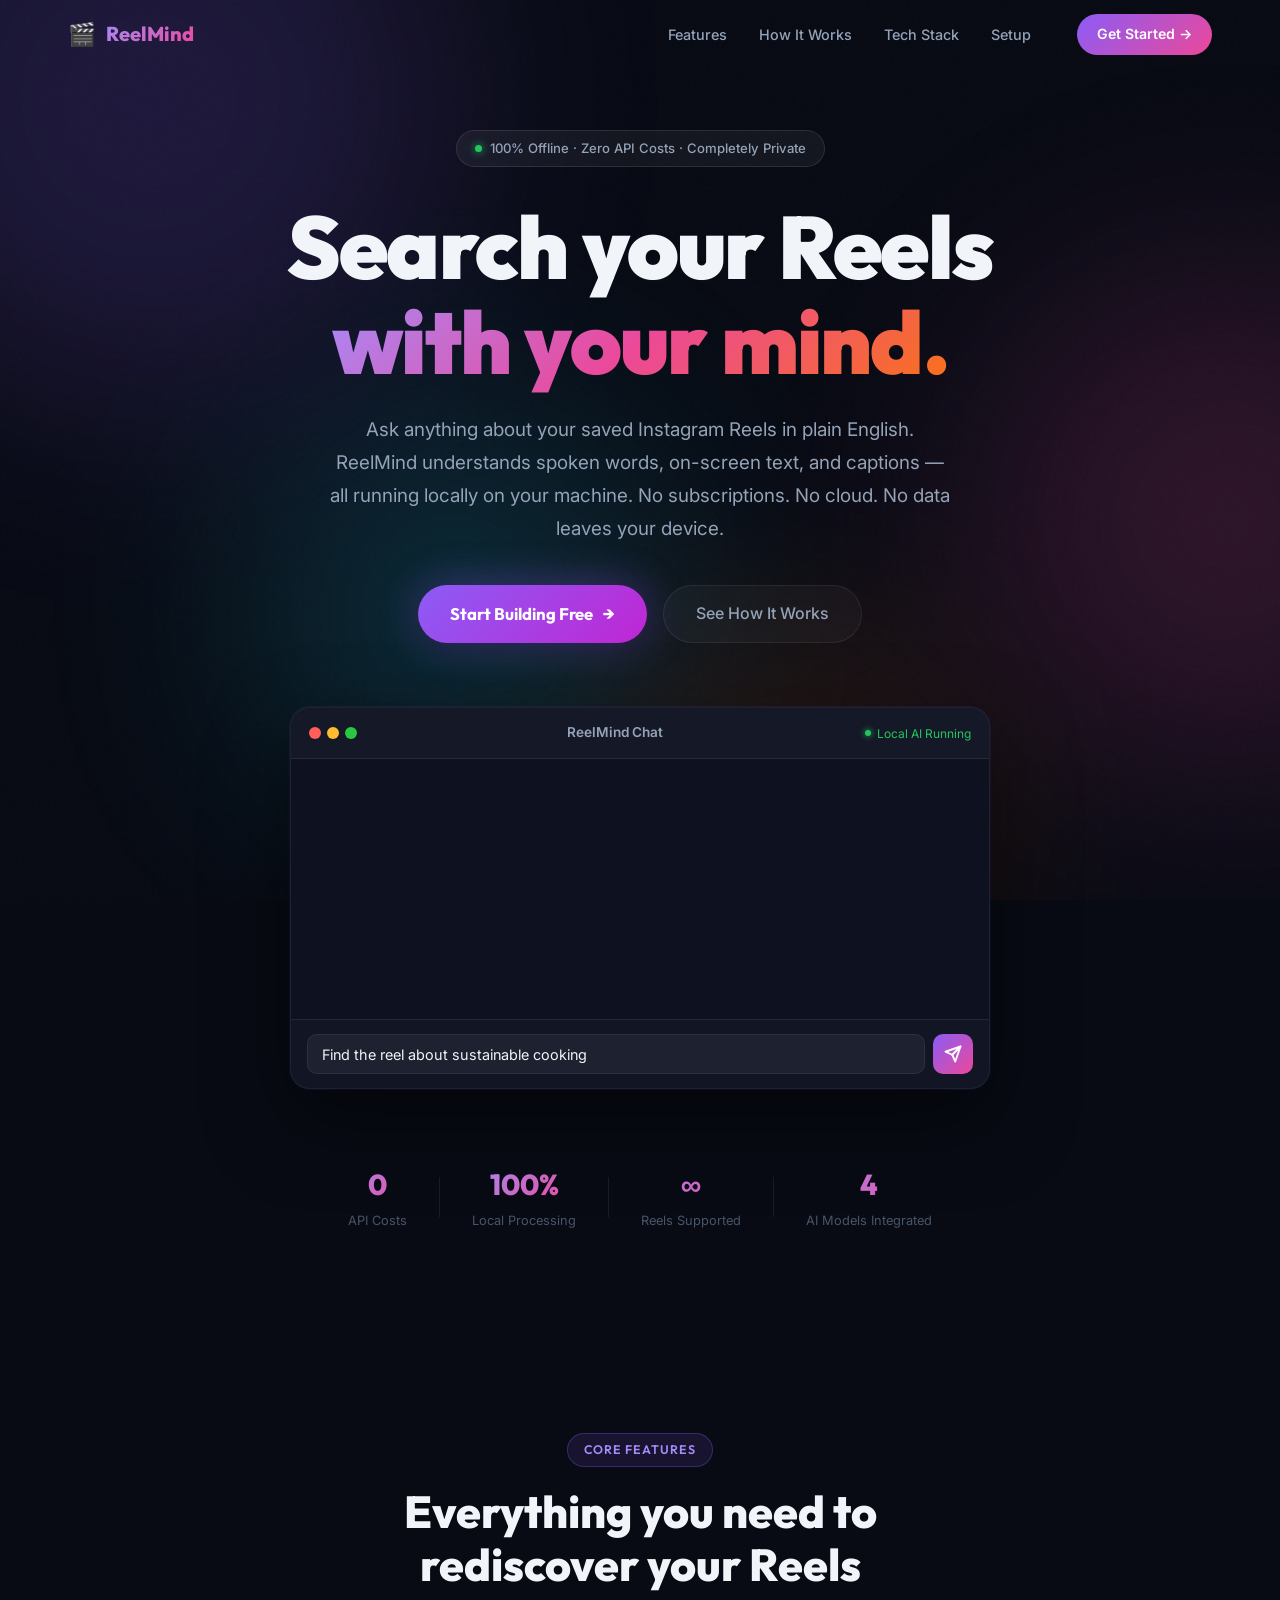
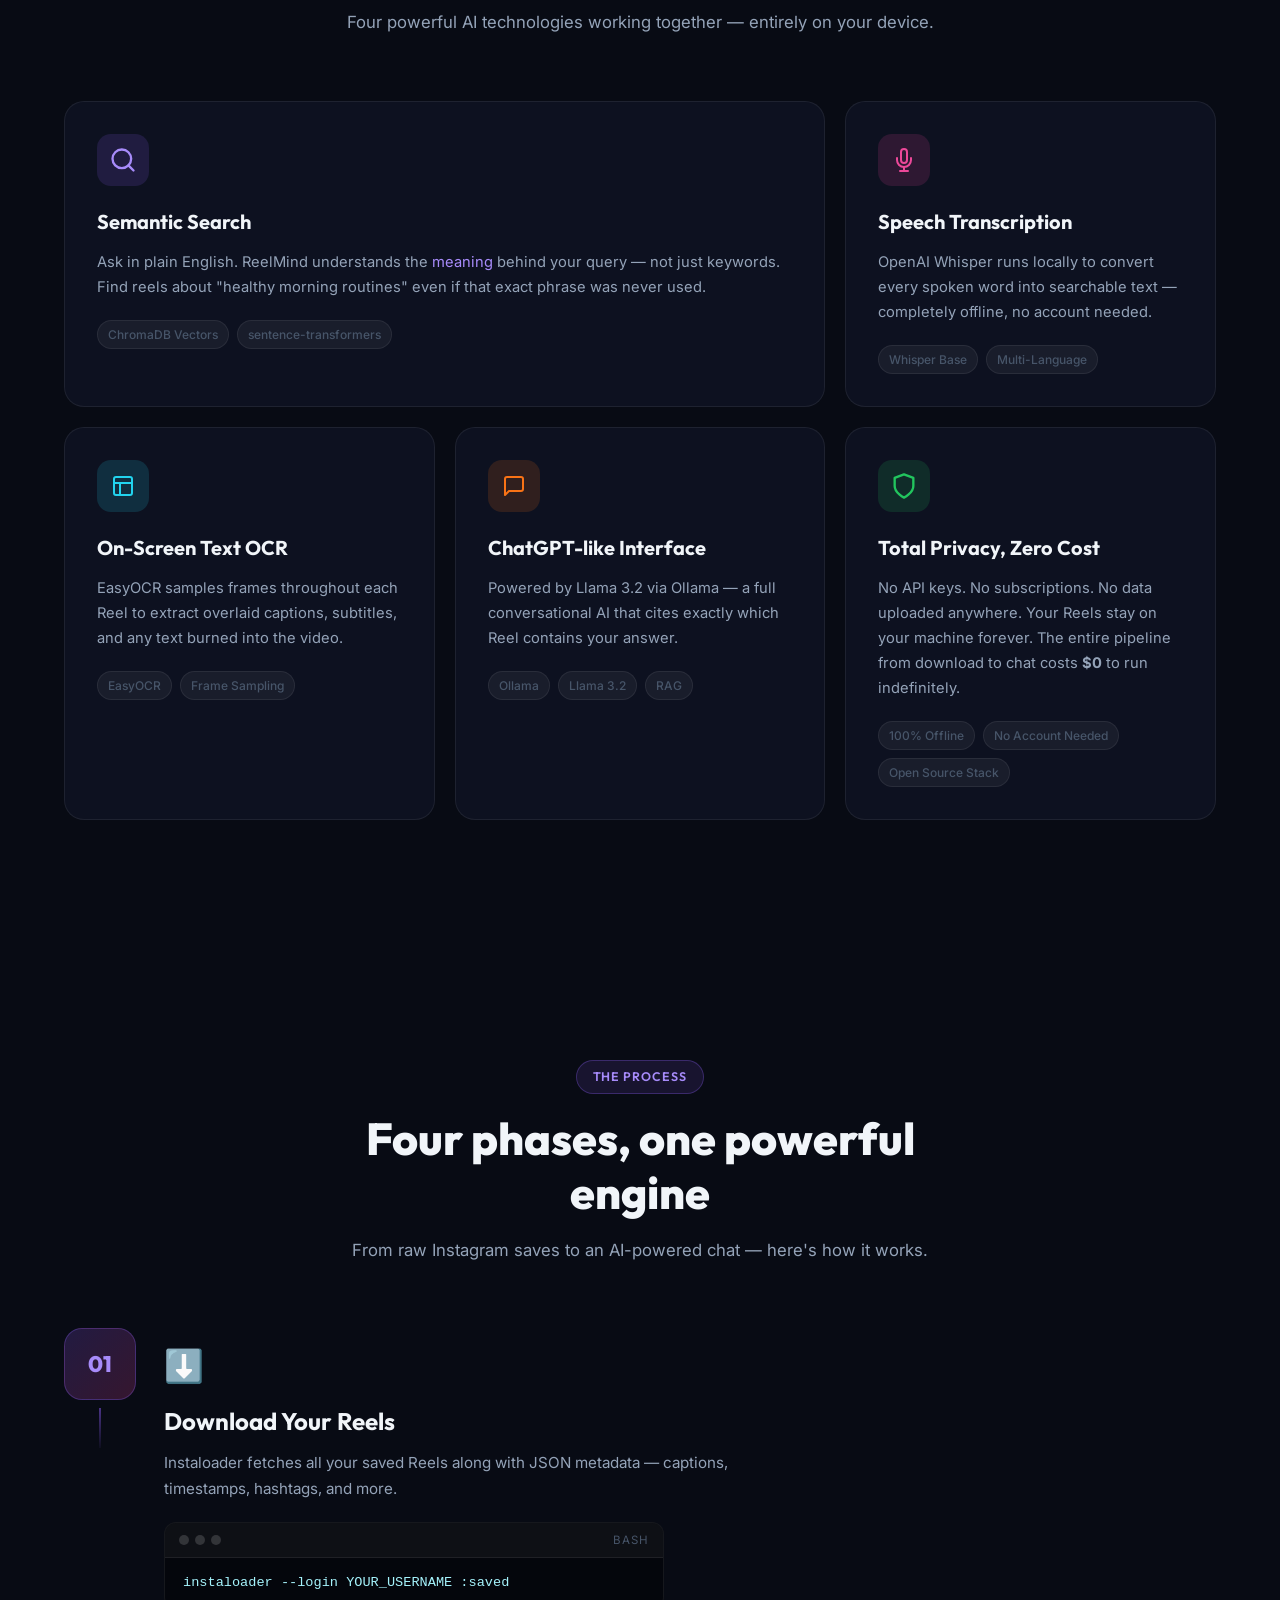
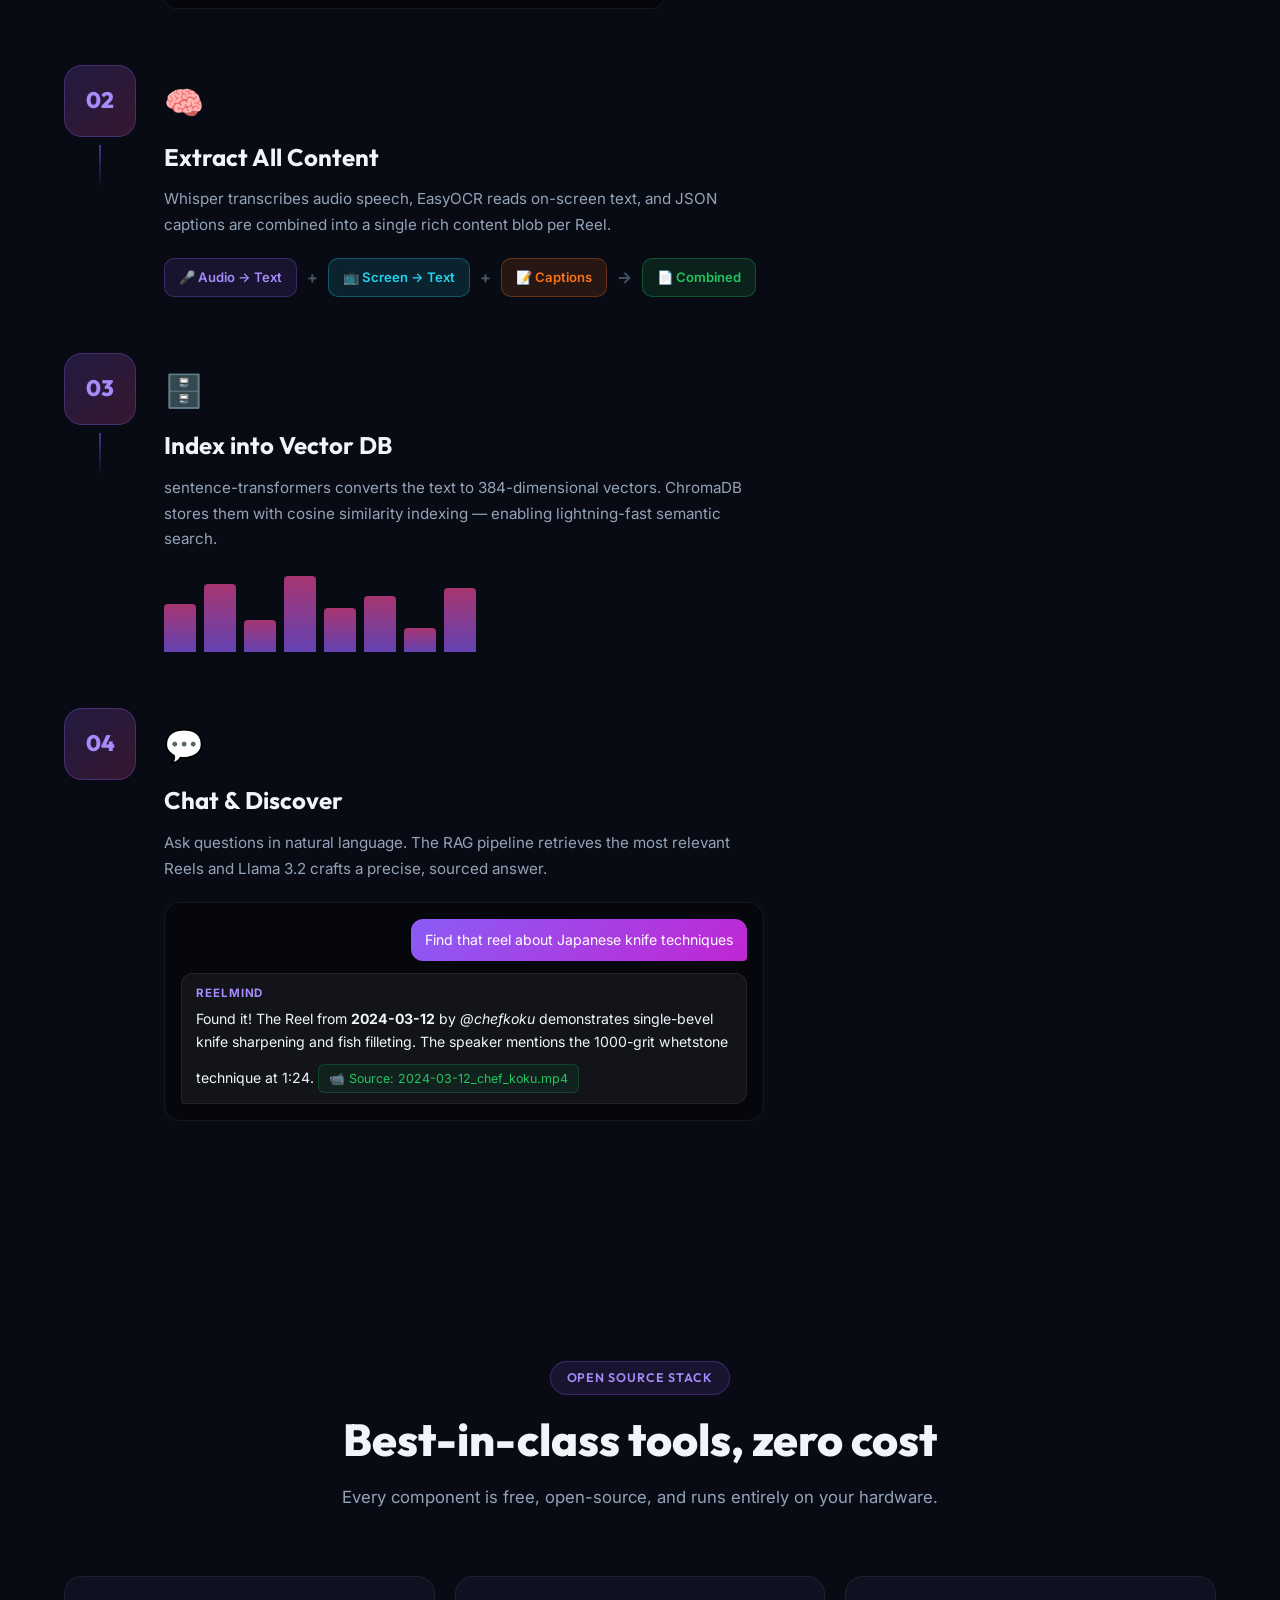
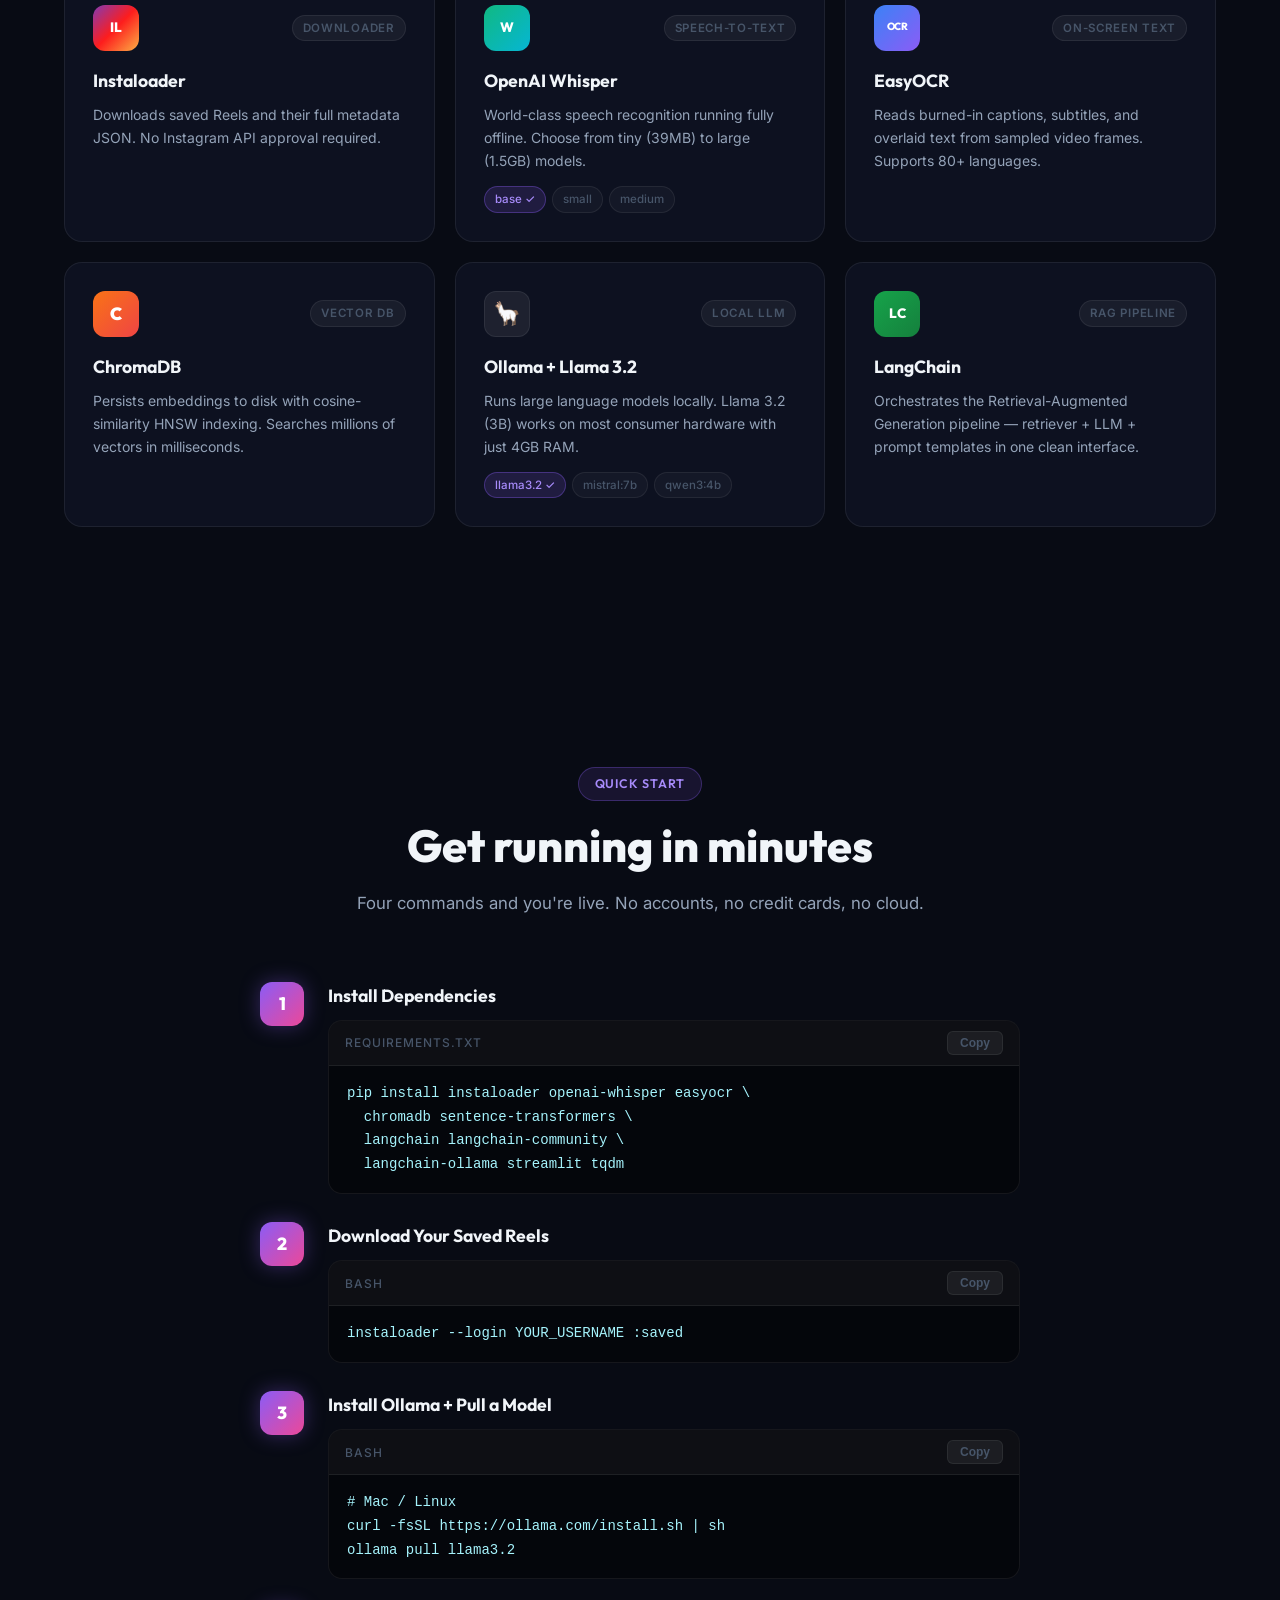
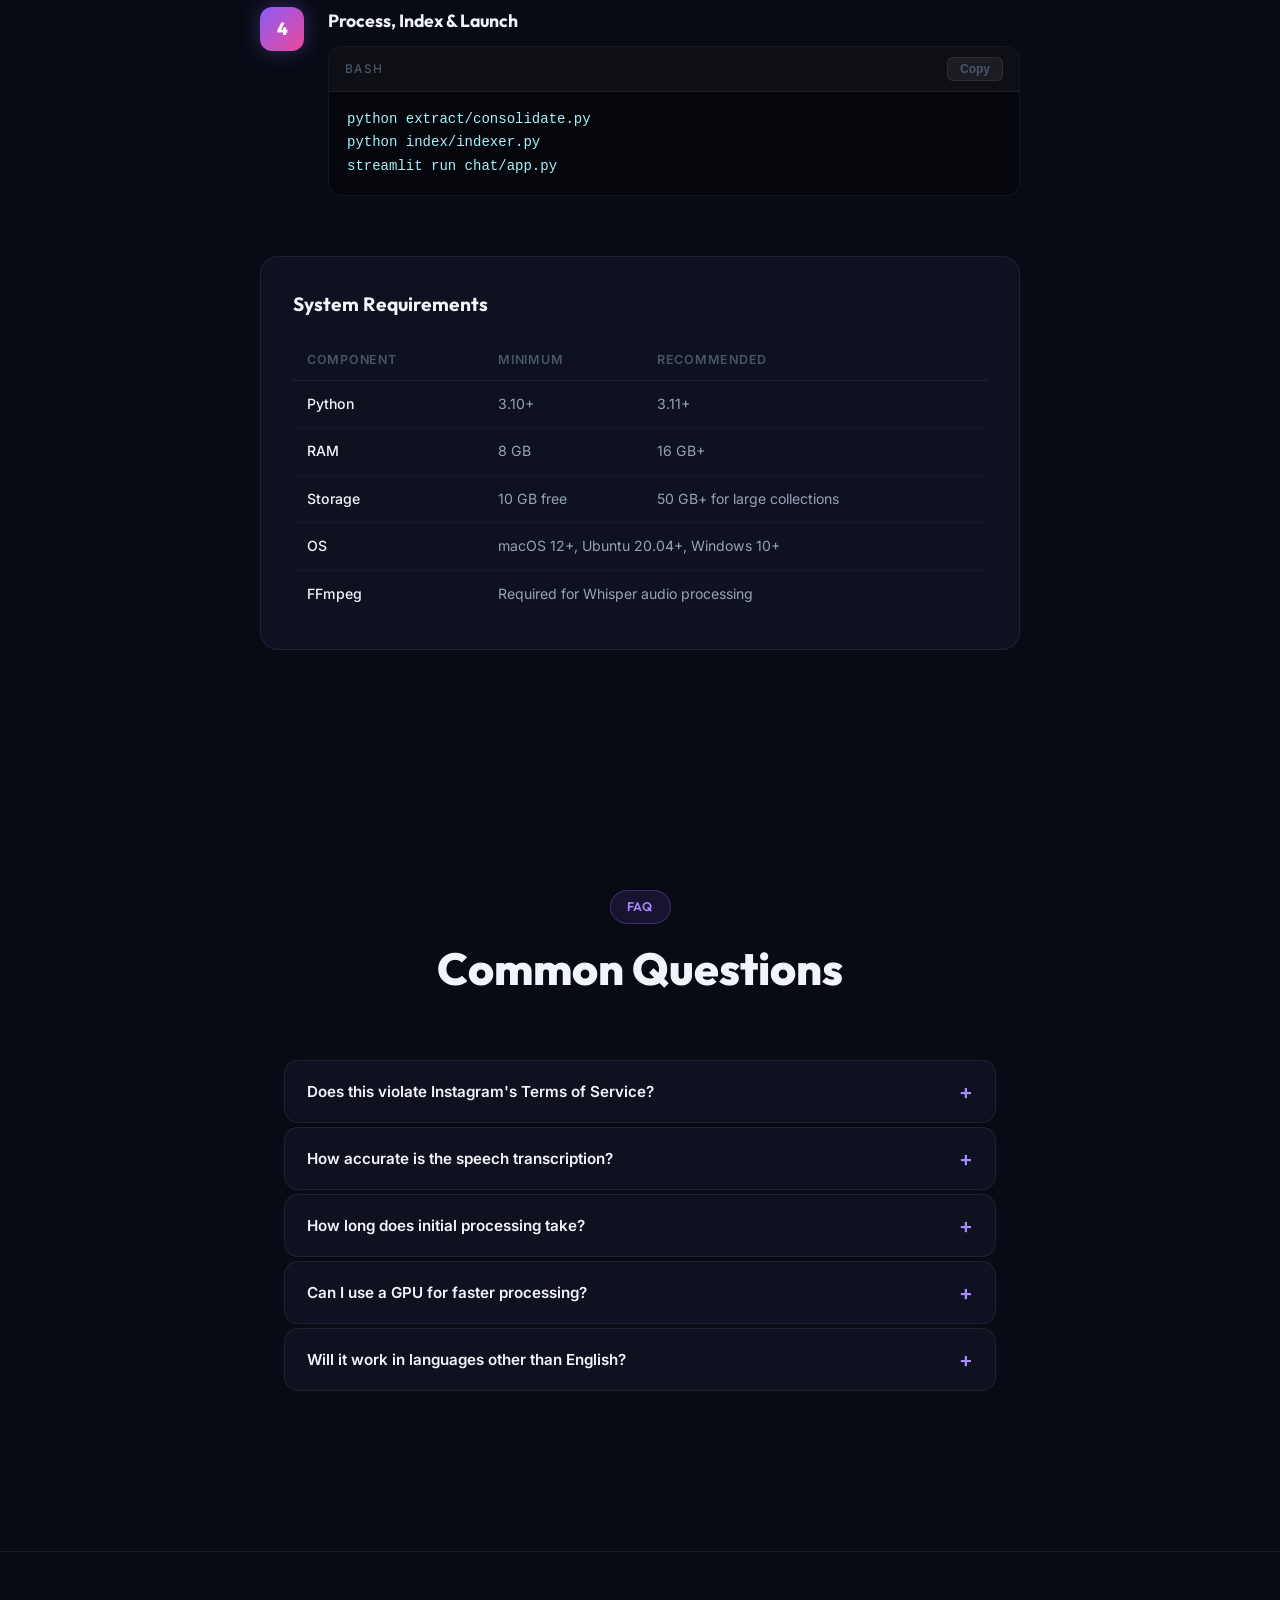
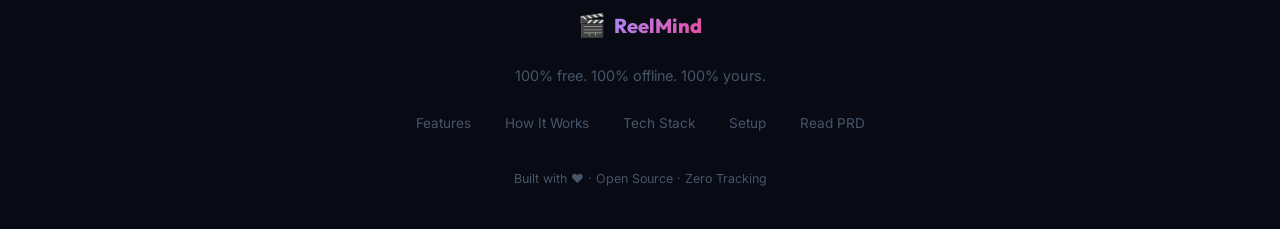
<file: website/index.html>
<!DOCTYPE html>
<html lang="en">
<head>
  <meta charset="UTF-8" />
  <meta name="viewport" content="width=device-width, initial-scale=1.0" />
  <meta name="description" content="ReelMind — Search and chat with your saved Instagram Reels using AI. 100% offline, zero API costs, completely private." />
  <title>ReelMind — Chat With Your Saved Instagram Reels</title>
  <link rel="preconnect" href="https://fonts.googleapis.com" />
  <link rel="preconnect" href="https://fonts.gstatic.com" crossorigin />
  <link href="https://fonts.googleapis.com/css2?family=Outfit:wght@300;400;500;600;700;800;900&family=Inter:wght@300;400;500;600&display=swap" rel="stylesheet" />
  <link rel="stylesheet" href="styles.css" />
</head>
<body>

  <!-- Animated background -->
  <div class="bg-orbs" aria-hidden="true">
    <div class="orb orb-1"></div>
    <div class="orb orb-2"></div>
    <div class="orb orb-3"></div>
    <div class="orb orb-4"></div>
  </div>

  <!-- Noise texture overlay -->
  <div class="noise-overlay" aria-hidden="true"></div>

  <!-- ============================================================
       NAVBAR
  ============================================================ -->
  <header id="navbar" class="navbar">
    <div class="nav-inner">
      <a href="#" class="nav-logo" id="nav-logo-link">
        <span class="logo-icon">🎬</span>
        <span class="logo-text">ReelMind</span>
      </a>
      <nav class="nav-links" id="nav-links">
        <a href="#features" class="nav-link" id="nav-features">Features</a>
        <a href="#how-it-works" class="nav-link" id="nav-how">How It Works</a>
        <a href="#tech-stack" class="nav-link" id="nav-tech">Tech Stack</a>
        <a href="#setup" class="nav-link" id="nav-setup">Setup</a>
      </nav>
      <a href="/app" class="btn-nav-cta" id="nav-cta">Get Started →</a>
      <button class="hamburger" id="hamburger" aria-label="Toggle navigation">
        <span></span><span></span><span></span>
      </button>
    </div>
  </header>

  <!-- Mobile Nav Drawer -->
  <div class="mobile-nav" id="mobile-nav">
    <a href="#features" class="mobile-nav-link" id="mob-features">Features</a>
    <a href="#how-it-works" class="mobile-nav-link" id="mob-how">How It Works</a>
    <a href="#tech-stack" class="mobile-nav-link" id="mob-tech">Tech Stack</a>
    <a href="#setup" class="mobile-nav-link" id="mob-setup">Setup</a>
  </div>

  <!-- ============================================================
       HERO
  ============================================================ -->
  <section class="hero" id="hero">
    <div class="hero-badge" id="hero-badge">
      <span class="badge-dot"></span>
      <span>100% Offline · Zero API Costs · Completely Private</span>
    </div>

    <h1 class="hero-headline" id="hero-headline">
      Search your Reels<br />
      <span class="gradient-text">with your mind.</span>
    </h1>

    <p class="hero-subtext" id="hero-subtext">
      Ask anything about your saved Instagram Reels in plain English.
      ReelMind understands spoken words, on-screen text, and captions —
      all running locally on your machine. No subscriptions. No cloud. No data leaves your device.
    </p>

    <div class="hero-cta-group" id="hero-cta-group">
      <a href="/app" class="btn-primary" id="hero-primary-cta">
        <span>Start Building Free</span>
        <span class="btn-arrow">→</span>
      </a>
      <a href="#how-it-works" class="btn-ghost" id="hero-ghost-cta">
        See How It Works
      </a>
    </div>

    <!-- Chat Demo Widget -->
    <div class="chat-demo" id="chat-demo">
      <div class="chat-demo-header">
        <div class="chat-demo-dots">
          <span class="dot dot-red"></span>
          <span class="dot dot-yellow"></span>
          <span class="dot dot-green"></span>
        </div>
        <span class="chat-demo-title">ReelMind Chat</span>
        <span class="chat-demo-status">
          <span class="status-dot"></span> Local AI Running
        </span>
      </div>
      <div class="chat-demo-body" id="chat-demo-body">
        <!-- Messages rendered by JS -->
      </div>
      <div class="chat-demo-input">
        <input type="text" id="chat-demo-input-field" placeholder="Ask about your reels…" readonly />
        <button class="chat-send-btn" id="chat-send-btn" aria-label="Send">
          <svg width="18" height="18" viewBox="0 0 24 24" fill="none" stroke="currentColor" stroke-width="2.5" stroke-linecap="round" stroke-linejoin="round"><line x1="22" y1="2" x2="11" y2="13"/><polygon points="22 2 15 22 11 13 2 9 22 2"/></svg>
        </button>
      </div>
    </div>

    <!-- Stats row -->
    <div class="hero-stats" id="hero-stats">
      <div class="stat-item">
        <span class="stat-number">0</span>
        <span class="stat-label">API Costs</span>
      </div>
      <div class="stat-divider"></div>
      <div class="stat-item">
        <span class="stat-number">100%</span>
        <span class="stat-label">Local Processing</span>
      </div>
      <div class="stat-divider"></div>
      <div class="stat-item">
        <span class="stat-number">∞</span>
        <span class="stat-label">Reels Supported</span>
      </div>
      <div class="stat-divider"></div>
      <div class="stat-item">
        <span class="stat-number">4</span>
        <span class="stat-label">AI Models Integrated</span>
      </div>
    </div>
  </section>

  <!-- ============================================================
       FEATURES
  ============================================================ -->
  <section class="features-section" id="features">
    <div class="section-header">
      <div class="section-chip" id="features-chip">Core Features</div>
      <h2 class="section-title" id="features-title">Everything you need to rediscover your Reels</h2>
      <p class="section-subtitle" id="features-subtitle">
        Four powerful AI technologies working together — entirely on your device.
      </p>
    </div>

    <div class="features-grid" id="features-grid">

      <div class="feature-card feature-card--large" id="feature-card-search">
        <div class="feature-card-glow glow-purple"></div>
        <div class="feature-icon-wrap icon-purple">
          <svg width="28" height="28" viewBox="0 0 24 24" fill="none" stroke="currentColor" stroke-width="2" stroke-linecap="round" stroke-linejoin="round"><circle cx="11" cy="11" r="8"/><line x1="21" y1="21" x2="16.65" y2="16.65"/></svg>
        </div>
        <h3 class="feature-title">Semantic Search</h3>
        <p class="feature-desc">Ask in plain English. ReelMind understands the <em>meaning</em> behind your query — not just keywords. Find reels about "healthy morning routines" even if that exact phrase was never used.</p>
        <div class="feature-tag-row">
          <span class="feature-tag">ChromaDB Vectors</span>
          <span class="feature-tag">sentence-transformers</span>
        </div>
      </div>

      <div class="feature-card" id="feature-card-audio">
        <div class="feature-card-glow glow-pink"></div>
        <div class="feature-icon-wrap icon-pink">
          <svg width="24" height="24" viewBox="0 0 24 24" fill="none" stroke="currentColor" stroke-width="2" stroke-linecap="round" stroke-linejoin="round"><path d="M12 1a3 3 0 0 0-3 3v8a3 3 0 0 0 6 0V4a3 3 0 0 0-3-3z"/><path d="M19 10v2a7 7 0 0 1-14 0v-2"/><line x1="12" y1="19" x2="12" y2="23"/><line x1="8" y1="23" x2="16" y2="23"/></svg>
        </div>
        <h3 class="feature-title">Speech Transcription</h3>
        <p class="feature-desc">OpenAI Whisper runs locally to convert every spoken word into searchable text — completely offline, no account needed.</p>
        <div class="feature-tag-row">
          <span class="feature-tag">Whisper Base</span>
          <span class="feature-tag">Multi-Language</span>
        </div>
      </div>

      <div class="feature-card" id="feature-card-ocr">
        <div class="feature-card-glow glow-cyan"></div>
        <div class="feature-icon-wrap icon-cyan">
          <svg width="24" height="24" viewBox="0 0 24 24" fill="none" stroke="currentColor" stroke-width="2" stroke-linecap="round" stroke-linejoin="round"><rect x="3" y="3" width="18" height="18" rx="2"/><path d="M3 9h18M9 21V9"/></svg>
        </div>
        <h3 class="feature-title">On-Screen Text OCR</h3>
        <p class="feature-desc">EasyOCR samples frames throughout each Reel to extract overlaid captions, subtitles, and any text burned into the video.</p>
        <div class="feature-tag-row">
          <span class="feature-tag">EasyOCR</span>
          <span class="feature-tag">Frame Sampling</span>
        </div>
      </div>

      <div class="feature-card" id="feature-card-llm">
        <div class="feature-card-glow glow-orange"></div>
        <div class="feature-icon-wrap icon-orange">
          <svg width="24" height="24" viewBox="0 0 24 24" fill="none" stroke="currentColor" stroke-width="2" stroke-linecap="round" stroke-linejoin="round"><path d="M21 15a2 2 0 0 1-2 2H7l-4 4V5a2 2 0 0 1 2-2h14a2 2 0 0 1 2 2z"/></svg>
        </div>
        <h3 class="feature-title">ChatGPT-like Interface</h3>
        <p class="feature-desc">Powered by Llama 3.2 via Ollama — a full conversational AI that cites exactly which Reel contains your answer.</p>
        <div class="feature-tag-row">
          <span class="feature-tag">Ollama</span>
          <span class="feature-tag">Llama 3.2</span>
          <span class="feature-tag">RAG</span>
        </div>
      </div>

      <div class="feature-card feature-card--large" id="feature-card-privacy">
        <div class="feature-card-glow glow-green"></div>
        <div class="feature-icon-wrap icon-green">
          <svg width="28" height="28" viewBox="0 0 24 24" fill="none" stroke="currentColor" stroke-width="2" stroke-linecap="round" stroke-linejoin="round"><path d="M12 22s8-4 8-10V5l-8-3-8 3v7c0 6 8 10 8 10z"/></svg>
        </div>
        <h3 class="feature-title">Total Privacy, Zero Cost</h3>
        <p class="feature-desc">No API keys. No subscriptions. No data uploaded anywhere. Your Reels stay on your machine forever. The entire pipeline from download to chat costs <strong>$0</strong> to run indefinitely.</p>
        <div class="feature-tag-row">
          <span class="feature-tag">100% Offline</span>
          <span class="feature-tag">No Account Needed</span>
          <span class="feature-tag">Open Source Stack</span>
        </div>
      </div>

    </div>
  </section>

  <!-- ============================================================
       HOW IT WORKS
  ============================================================ -->
  <section class="hiw-section" id="how-it-works">
    <div class="section-header">
      <div class="section-chip" id="hiw-chip">The Process</div>
      <h2 class="section-title" id="hiw-title">Four phases, one powerful engine</h2>
      <p class="section-subtitle" id="hiw-subtitle">
        From raw Instagram saves to an AI-powered chat — here's how it works.
      </p>
    </div>

    <div class="hiw-timeline" id="hiw-timeline">

      <div class="hiw-step" id="hiw-step-1">
        <div class="hiw-step-left">
          <div class="hiw-step-num">01</div>
          <div class="hiw-step-connector"></div>
        </div>
        <div class="hiw-step-content">
          <div class="hiw-step-icon">⬇️</div>
          <h3 class="hiw-step-title">Download Your Reels</h3>
          <p class="hiw-step-desc">Instaloader fetches all your saved Reels along with JSON metadata — captions, timestamps, hashtags, and more.</p>
          <div class="code-snippet" id="code-snippet-1">
            <div class="code-snippet-header">
              <span class="code-dot"></span><span class="code-dot"></span><span class="code-dot"></span>
              <span class="code-lang">bash</span>
            </div>
            <pre><code>instaloader --login YOUR_USERNAME :saved</code></pre>
          </div>
        </div>
      </div>

      <div class="hiw-step" id="hiw-step-2">
        <div class="hiw-step-left">
          <div class="hiw-step-num">02</div>
          <div class="hiw-step-connector"></div>
        </div>
        <div class="hiw-step-content">
          <div class="hiw-step-icon">🧠</div>
          <h3 class="hiw-step-title">Extract All Content</h3>
          <p class="hiw-step-desc">Whisper transcribes audio speech, EasyOCR reads on-screen text, and JSON captions are combined into a single rich content blob per Reel.</p>
          <div class="extraction-diagram" id="extraction-diagram">
            <div class="ext-box ext-box--audio">🎤 Audio → Text</div>
            <div class="ext-plus">+</div>
            <div class="ext-box ext-box--ocr">📺 Screen → Text</div>
            <div class="ext-plus">+</div>
            <div class="ext-box ext-box--caption">📝 Captions</div>
            <div class="ext-arrow">→</div>
            <div class="ext-box ext-box--result">📄 Combined</div>
          </div>
        </div>
      </div>

      <div class="hiw-step" id="hiw-step-3">
        <div class="hiw-step-left">
          <div class="hiw-step-num">03</div>
          <div class="hiw-step-connector"></div>
        </div>
        <div class="hiw-step-content">
          <div class="hiw-step-icon">🗄️</div>
          <h3 class="hiw-step-title">Index into Vector DB</h3>
          <p class="hiw-step-desc">sentence-transformers converts the text to 384-dimensional vectors. ChromaDB stores them with cosine similarity indexing — enabling lightning-fast semantic search.</p>
          <div class="vector-bar-chart" id="vector-bar-chart">
            <div class="vbar" style="--h:60%"></div>
            <div class="vbar" style="--h:85%"></div>
            <div class="vbar" style="--h:40%"></div>
            <div class="vbar" style="--h:95%"></div>
            <div class="vbar" style="--h:55%"></div>
            <div class="vbar" style="--h:70%"></div>
            <div class="vbar" style="--h:30%"></div>
            <div class="vbar" style="--h:80%"></div>
          </div>
        </div>
      </div>

      <div class="hiw-step" id="hiw-step-4">
        <div class="hiw-step-left">
          <div class="hiw-step-num">04</div>
        </div>
        <div class="hiw-step-content">
          <div class="hiw-step-icon">💬</div>
          <h3 class="hiw-step-title">Chat &amp; Discover</h3>
          <p class="hiw-step-desc">Ask questions in natural language. The RAG pipeline retrieves the most relevant Reels and Llama 3.2 crafts a precise, sourced answer.</p>
          <div class="mini-chat" id="mini-chat">
            <div class="mini-msg mini-msg--user">Find that reel about Japanese knife techniques</div>
            <div class="mini-msg mini-msg--ai">
              <span class="mini-ai-label">ReelMind</span>
              Found it! The Reel from <strong>2024-03-12</strong> by <em>@chefkoku</em> demonstrates single-bevel knife sharpening and fish filleting. The speaker mentions the 1000-grit whetstone technique at 1:24.
              <div class="mini-source">📹 Source: 2024-03-12_chef_koku.mp4</div>
            </div>
          </div>
        </div>
      </div>

    </div>
  </section>

  <!-- ============================================================
       TECH STACK
  ============================================================ -->
  <section class="tech-section" id="tech-stack">
    <div class="section-header">
      <div class="section-chip" id="tech-chip">Open Source Stack</div>
      <h2 class="section-title" id="tech-title">Best-in-class tools, zero cost</h2>
      <p class="section-subtitle" id="tech-subtitle">
        Every component is free, open-source, and runs entirely on your hardware.
      </p>
    </div>

    <div class="tech-grid" id="tech-grid">

      <div class="tech-card" id="tech-instaloader">
        <div class="tech-card-top">
          <div class="tech-logo tech-logo--instaloader">IL</div>
          <div class="tech-badge">Downloader</div>
        </div>
        <h4 class="tech-name">Instaloader</h4>
        <p class="tech-desc">Downloads saved Reels and their full metadata JSON. No Instagram API approval required.</p>
      </div>

      <div class="tech-card" id="tech-whisper">
        <div class="tech-card-top">
          <div class="tech-logo tech-logo--whisper">W</div>
          <div class="tech-badge">Speech-to-Text</div>
        </div>
        <h4 class="tech-name">OpenAI Whisper</h4>
        <p class="tech-desc">World-class speech recognition running fully offline. Choose from tiny (39MB) to large (1.5GB) models.</p>
        <div class="tech-models">
          <span class="model-pill pill-active">base ✓</span>
          <span class="model-pill">small</span>
          <span class="model-pill">medium</span>
        </div>
      </div>

      <div class="tech-card" id="tech-easyocr">
        <div class="tech-card-top">
          <div class="tech-logo tech-logo--easyocr">OCR</div>
          <div class="tech-badge">On-Screen Text</div>
        </div>
        <h4 class="tech-name">EasyOCR</h4>
        <p class="tech-desc">Reads burned-in captions, subtitles, and overlaid text from sampled video frames. Supports 80+ languages.</p>
      </div>

      <div class="tech-card" id="tech-chroma">
        <div class="tech-card-top">
          <div class="tech-logo tech-logo--chroma">C</div>
          <div class="tech-badge">Vector DB</div>
        </div>
        <h4 class="tech-name">ChromaDB</h4>
        <p class="tech-desc">Persists embeddings to disk with cosine-similarity HNSW indexing. Searches millions of vectors in milliseconds.</p>
      </div>

      <div class="tech-card" id="tech-ollama">
        <div class="tech-card-top">
          <div class="tech-logo tech-logo--ollama">🦙</div>
          <div class="tech-badge">Local LLM</div>
        </div>
        <h4 class="tech-name">Ollama + Llama 3.2</h4>
        <p class="tech-desc">Runs large language models locally. Llama 3.2 (3B) works on most consumer hardware with just 4GB RAM.</p>
        <div class="tech-models">
          <span class="model-pill pill-active">llama3.2 ✓</span>
          <span class="model-pill">mistral:7b</span>
          <span class="model-pill">qwen3:4b</span>
        </div>
      </div>

      <div class="tech-card" id="tech-langchain">
        <div class="tech-card-top">
          <div class="tech-logo tech-logo--langchain">LC</div>
          <div class="tech-badge">RAG Pipeline</div>
        </div>
        <h4 class="tech-name">LangChain</h4>
        <p class="tech-desc">Orchestrates the Retrieval-Augmented Generation pipeline — retriever + LLM + prompt templates in one clean interface.</p>
      </div>

    </div>
  </section>

  <!-- ============================================================
       SETUP (Installation)
  ============================================================ -->
  <section class="setup-section" id="setup">
    <div class="section-header">
      <div class="section-chip" id="setup-chip">Quick Start</div>
      <h2 class="section-title" id="setup-title">Get running in minutes</h2>
      <p class="section-subtitle" id="setup-subtitle">
        Four commands and you're live. No accounts, no credit cards, no cloud.
      </p>
    </div>

    <div class="setup-steps" id="setup-steps">

      <div class="setup-step" id="setup-step-1">
        <div class="setup-step-num">1</div>
        <div class="setup-step-body">
          <h4 class="setup-step-title">Install Dependencies</h4>
          <div class="code-block" id="code-install">
            <div class="code-block-header">
              <span class="code-block-title">requirements.txt</span>
              <button class="copy-btn" id="copy-btn-install" onclick="copyCode('code-install-content', 'copy-btn-install')">Copy</button>
            </div>
            <pre id="code-install-content">pip install instaloader openai-whisper easyocr \
  chromadb sentence-transformers \
  langchain langchain-community \
  langchain-ollama streamlit tqdm</pre>
          </div>
        </div>
      </div>

      <div class="setup-step" id="setup-step-2">
        <div class="setup-step-num">2</div>
        <div class="setup-step-body">
          <h4 class="setup-step-title">Download Your Saved Reels</h4>
          <div class="code-block" id="code-download">
            <div class="code-block-header">
              <span class="code-block-title">bash</span>
              <button class="copy-btn" id="copy-btn-download" onclick="copyCode('code-download-content', 'copy-btn-download')">Copy</button>
            </div>
            <pre id="code-download-content">instaloader --login YOUR_USERNAME :saved</pre>
          </div>
        </div>
      </div>

      <div class="setup-step" id="setup-step-3">
        <div class="setup-step-num">3</div>
        <div class="setup-step-body">
          <h4 class="setup-step-title">Install Ollama + Pull a Model</h4>
          <div class="code-block" id="code-ollama">
            <div class="code-block-header">
              <span class="code-block-title">bash</span>
              <button class="copy-btn" id="copy-btn-ollama" onclick="copyCode('code-ollama-content', 'copy-btn-ollama')">Copy</button>
            </div>
            <pre id="code-ollama-content"># Mac / Linux
curl -fsSL https://ollama.com/install.sh | sh
ollama pull llama3.2</pre>
          </div>
        </div>
      </div>

      <div class="setup-step" id="setup-step-4">
        <div class="setup-step-num">4</div>
        <div class="setup-step-body">
          <h4 class="setup-step-title">Process, Index &amp; Launch</h4>
          <div class="code-block" id="code-run">
            <div class="code-block-header">
              <span class="code-block-title">bash</span>
              <button class="copy-btn" id="copy-btn-run" onclick="copyCode('code-run-content', 'copy-btn-run')">Copy</button>
            </div>
            <pre id="code-run-content">python extract/consolidate.py
python index/indexer.py
streamlit run chat/app.py</pre>
          </div>
        </div>
      </div>

    </div>

    <!-- Requirements table -->
    <div class="requirements-card" id="requirements-card">
      <h3 class="req-title">System Requirements</h3>
      <div class="req-table-wrap">
        <table class="req-table" id="req-table">
          <thead>
            <tr>
              <th>Component</th>
              <th>Minimum</th>
              <th>Recommended</th>
            </tr>
          </thead>
          <tbody>
            <tr>
              <td>Python</td>
              <td>3.10+</td>
              <td>3.11+</td>
            </tr>
            <tr>
              <td>RAM</td>
              <td>8 GB</td>
              <td>16 GB+</td>
            </tr>
            <tr>
              <td>Storage</td>
              <td>10 GB free</td>
              <td>50 GB+ for large collections</td>
            </tr>
            <tr>
              <td>OS</td>
              <td colspan="2">macOS 12+, Ubuntu 20.04+, Windows 10+</td>
            </tr>
            <tr>
              <td>FFmpeg</td>
              <td colspan="2">Required for Whisper audio processing</td>
            </tr>
          </tbody>
        </table>
      </div>
    </div>
  </section>

  <!-- ============================================================
       FAQ
  ============================================================ -->
  <section class="faq-section" id="faq">
    <div class="section-header">
      <div class="section-chip">FAQ</div>
      <h2 class="section-title">Common Questions</h2>
    </div>
    <div class="faq-list" id="faq-list">

      <div class="faq-item" id="faq-1">
        <button class="faq-q" id="faq-btn-1" onclick="toggleFaq('faq-1')">
          Does this violate Instagram's Terms of Service?
          <span class="faq-icon">+</span>
        </button>
        <div class="faq-a">
          ReelMind uses Instaloader to download your own saved content for personal, offline use. Always review Instagram's current Terms of Service. ReelMind itself is purely a local tool — it does not scrape public content or automate engagement.
        </div>
      </div>

      <div class="faq-item" id="faq-2">
        <button class="faq-q" id="faq-btn-2" onclick="toggleFaq('faq-2')">
          How accurate is the speech transcription?
          <span class="faq-icon">+</span>
        </button>
        <div class="faq-a">
          Whisper's "base" model achieves word error rates under 5% for clear English speech. Use the "small" or "medium" model for better accuracy on accented speech or multiple languages.
        </div>
      </div>

      <div class="faq-item" id="faq-3">
        <button class="faq-q" id="faq-btn-3" onclick="toggleFaq('faq-3')">
          How long does initial processing take?
          <span class="faq-icon">+</span>
        </button>
        <div class="faq-a">
          Expect roughly 5–10 minutes per 100 Reels on a modern CPU (faster with a GPU). Processing is a one-time cost — subsequent chats are instant once indexed.
        </div>
      </div>

      <div class="faq-item" id="faq-4">
        <button class="faq-q" id="faq-btn-4" onclick="toggleFaq('faq-4')">
          Can I use a GPU for faster processing?
          <span class="faq-icon">+</span>
        </button>
        <div class="faq-a">
          Yes! Whisper and EasyOCR both support CUDA (NVIDIA) and MPS (Apple Silicon). Install the appropriate PyTorch version and models will automatically use your GPU.
        </div>
      </div>

      <div class="faq-item" id="faq-5">
        <button class="faq-q" id="faq-btn-5" onclick="toggleFaq('faq-5')">
          Will it work in languages other than English?
          <span class="faq-icon">+</span>
        </button>
        <div class="faq-a">
          Whisper supports 99 languages natively. EasyOCR supports 80+ languages. Configure both with the languages relevant to your Reel collection.
        </div>
      </div>

    </div>
  </section>

  <!-- ============================================================
       FOOTER
  ============================================================ -->
  <footer class="footer" id="footer">
    <div class="footer-inner">
      <div class="footer-brand">
        <span class="logo-icon">🎬</span>
        <span class="logo-text">ReelMind</span>
      </div>
      <p class="footer-tagline">100% free. 100% offline. 100% yours.</p>
      <div class="footer-links">
        <a href="#features" class="footer-link" id="footer-features">Features</a>
        <a href="#how-it-works" class="footer-link" id="footer-how">How It Works</a>
        <a href="#tech-stack" class="footer-link" id="footer-tech">Tech Stack</a>
        <a href="#setup" class="footer-link" id="footer-setup">Setup</a>
        <a href="PRD.md" class="footer-link" id="footer-prd">Read PRD</a>
      </div>
      <p class="footer-copy">Built with ❤️ · Open Source · Zero Tracking</p>
    </div>
  </footer>

  <script src="app.js"></script>
</body>
</html>
</file>
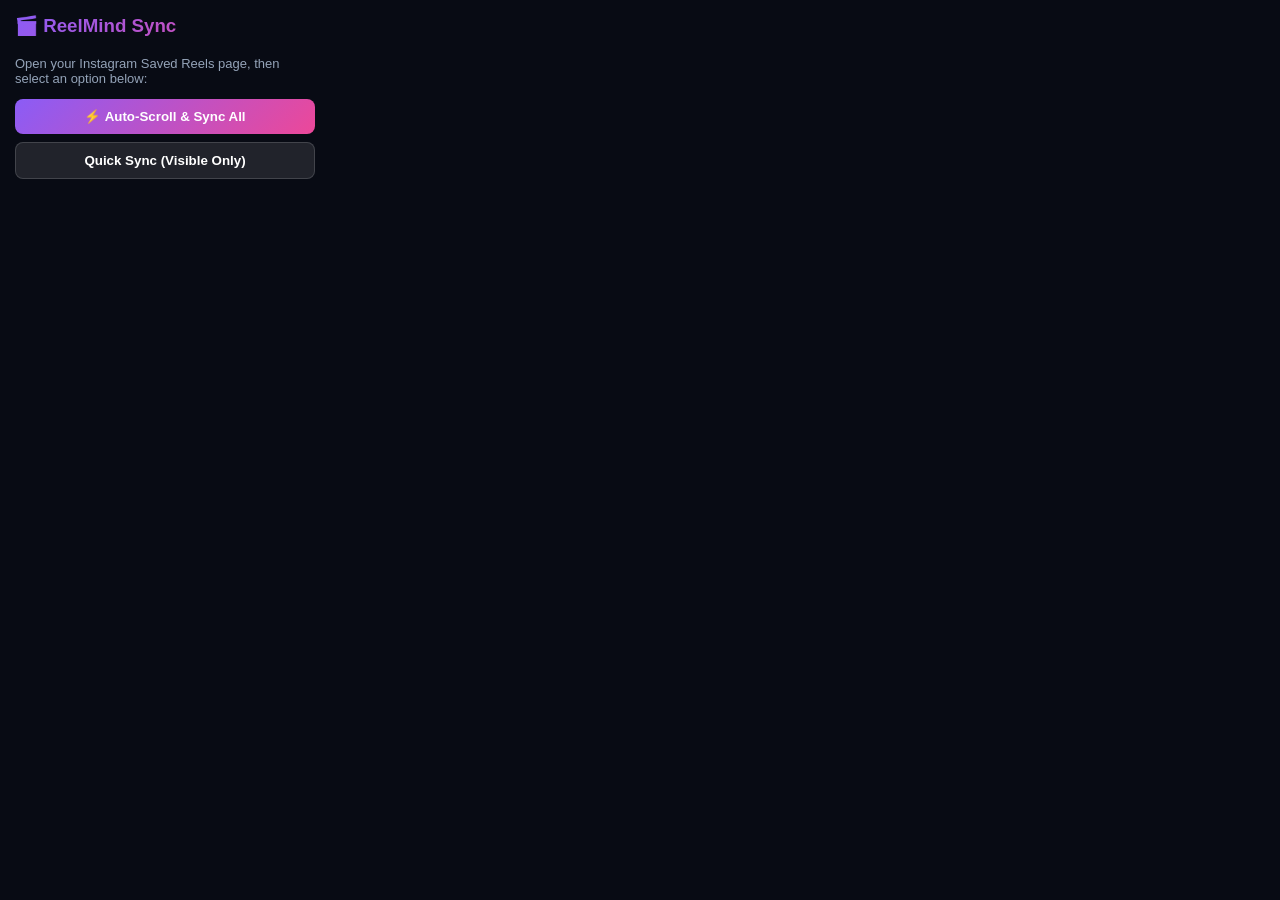
<file: extension/popup.html>
<!DOCTYPE html>
<html>
  <head>
    <style>
      body { width: 300px; font-family: 'Inter', sans-serif; padding: 15px; margin: 0; background: #080b14; color: #f1f5f9; }
      h3 { margin-top: 0; background: linear-gradient(135deg, #8b5cf6, #ec4899); -webkit-background-clip: text; -webkit-text-fill-color: transparent; }
      p { font-size: 13px; color: #94a3b8; }
      button { width: 100%; padding: 10px; background: linear-gradient(135deg, #8b5cf6, #ec4899); border: none; border-radius: 8px; color: white; font-weight: bold; cursor: pointer; }
      button:hover { opacity: 0.9; }
      button:disabled { opacity: 0.5; cursor: not-allowed; }
      #status { margin-top: 10px; font-size: 12px; text-align: center; color: #22c55e; }
      .error { color: #ef4444 !important; }
    </style>
  </head>
  <body>
    <h3>🎬 ReelMind Sync</h3>
    <p>Open your Instagram Saved Reels page, then select an option below:</p>
    <button id="sync-scroll-btn" style="margin-bottom: 8px;">⚡ Auto-Scroll & Sync All</button>
    <button id="sync-btn" style="background: rgba(255,255,255,0.1); border: 1px solid rgba(255,255,255,0.15);">Quick Sync (Visible Only)</button>
    <div id="status"></div>
    <script src="popup.js"></script>
  </body>
</html>
</file>
<file: website/styles.css>
/* ============================================================
   RESET & BASE
============================================================ */
*, *::before, *::after { box-sizing: border-box; margin: 0; padding: 0; }

:root {
  /* Colors */
  --bg:          #080b14;
  --bg-card:     #0d1120;
  --bg-card-2:   #111827;
  --border:      rgba(255,255,255,0.07);
  --border-glow: rgba(139,92,246,0.3);

  --purple:      #8b5cf6;
  --purple-light:#a78bfa;
  --pink:        #ec4899;
  --cyan:        #22d3ee;
  --orange:      #f97316;
  --green:       #22c55e;
  --gold:        #f59e0b;

  --text-primary:   #f1f5f9;
  --text-secondary: #94a3b8;
  --text-muted:     #475569;

  /* Typography */
  --font-display: 'Outfit', sans-serif;
  --font-body:    'Inter', sans-serif;

  /* Spacing */
  --max-w: 1200px;
  --section-gap: 120px;
}

html {
  scroll-behavior: smooth;
  overflow-x: hidden;
}

body {
  font-family: var(--font-body);
  background: var(--bg);
  color: var(--text-primary);
  line-height: 1.6;
  overflow-x: hidden;
  -webkit-font-smoothing: antialiased;
}


/* ============================================================
   ANIMATED BACKGROUND ORBS
============================================================ */
.bg-orbs {
  position: fixed;
  inset: 0;
  z-index: 0;
  pointer-events: none;
  overflow: clip;   /* clip: no scroll container created, strictly paints inside bounds */
  contain: paint;   /* prevents orb repaints from triggering document layout */
}


.orb {
  position: absolute;
  border-radius: 50%;
  filter: blur(120px);
  opacity: 0.18;
  animation: orbFloat 20s ease-in-out infinite;
}
.orb-1 { width: 600px; height: 600px; background: var(--purple); top: -200px; left: -150px; animation-duration: 18s; }
.orb-2 { width: 500px; height: 500px; background: var(--pink);   top: 30%;  right: -200px; animation-duration: 22s; animation-delay: -6s; }
.orb-3 { width: 400px; height: 400px; background: var(--cyan);   bottom: 10%; left: 20%; animation-duration: 16s; animation-delay: -10s; }
.orb-4 { width: 350px; height: 350px; background: var(--orange); bottom: -100px; right: 25%; animation-duration: 25s; animation-delay: -4s; }

/* Pure translate only — no scale() to avoid expanding fixed elements outside clip bounds */
@keyframes orbFloat {
  0%, 100% { transform: translate(0, 0); }
  33%       { transform: translate(40px, -35px); }
  66%       { transform: translate(-25px, 25px); }
}


.noise-overlay {
  position: fixed;
  inset: 0;
  z-index: 1;
  pointer-events: none;
  background-image: url("data:image/svg+xml,%3Csvg viewBox='0 0 256 256' xmlns='http://www.w3.org/2000/svg'%3E%3Cfilter id='n'%3E%3CfeTurbulence type='fractalNoise' baseFrequency='0.9' numOctaves='4' stitchTiles='stitch'/%3E%3C/filter%3E%3Crect width='100%25' height='100%25' filter='url(%23n)' opacity='0.04'/%3E%3C/svg%3E");
  opacity: 0.35;
}

/* ============================================================
   UTILITY
============================================================ */
.gradient-text {
  background: linear-gradient(135deg, var(--purple-light) 0%, var(--pink) 50%, var(--orange) 100%);
  -webkit-background-clip: text;
  -webkit-text-fill-color: transparent;
  background-clip: text;
}

.section-chip {
  display: inline-flex;
  align-items: center;
  gap: 6px;
  background: rgba(139,92,246,0.12);
  border: 1px solid rgba(139,92,246,0.3);
  color: var(--purple-light);
  padding: 6px 16px;
  border-radius: 999px;
  font-size: 0.78rem;
  font-weight: 600;
  font-family: var(--font-display);
  letter-spacing: 0.08em;
  text-transform: uppercase;
  margin-bottom: 18px;
}

.section-header {
  text-align: center;
  max-width: 660px;
  margin: 0 auto 64px;
}

.section-title {
  font-family: var(--font-display);
  font-size: clamp(1.9rem, 4vw, 2.8rem);
  font-weight: 800;
  line-height: 1.2;
  margin-bottom: 16px;
  color: var(--text-primary);
}

.section-subtitle {
  font-size: 1.05rem;
  color: var(--text-secondary);
  line-height: 1.7;
}

/* ============================================================
   NAVBAR
============================================================ */
.navbar {
  position: fixed;
  top: 0;
  left: 0;
  right: 0;
  z-index: 100;
  padding: 14px 0;
  transition: all 0.3s ease;
}

.navbar.scrolled {
  background: rgba(8, 11, 20, 0.85);
  backdrop-filter: blur(20px);
  -webkit-backdrop-filter: blur(20px);
  border-bottom: 1px solid var(--border);
  padding: 10px 0;
}

.nav-inner {
  max-width: var(--max-w);
  margin: 0 auto;
  padding: 0 28px;
  display: flex;
  align-items: center;
  gap: 32px;
}

.nav-logo {
  display: flex;
  align-items: center;
  gap: 10px;
  text-decoration: none;
  margin-right: auto;
}

.logo-icon { font-size: 1.4rem; }

.logo-text {
  font-family: var(--font-display);
  font-size: 1.25rem;
  font-weight: 800;
  background: linear-gradient(135deg, var(--purple-light), var(--pink));
  -webkit-background-clip: text;
  -webkit-text-fill-color: transparent;
  background-clip: text;
}

.nav-links { display: flex; gap: 4px; }

.nav-link {
  text-decoration: none;
  color: var(--text-secondary);
  font-size: 0.9rem;
  font-weight: 500;
  padding: 8px 14px;
  border-radius: 8px;
  transition: color 0.2s, background 0.2s;
}
.nav-link:hover { color: var(--text-primary); background: rgba(255,255,255,0.06); }

.btn-nav-cta {
  background: linear-gradient(135deg, var(--purple), var(--pink));
  color: #fff;
  text-decoration: none;
  font-size: 0.88rem;
  font-weight: 600;
  padding: 9px 20px;
  border-radius: 999px;
  transition: opacity 0.2s, transform 0.2s;
  white-space: nowrap;
}
.btn-nav-cta:hover { opacity: 0.9; transform: translateY(-1px); }

.hamburger {
  display: none;
  flex-direction: column;
  gap: 5px;
  background: none;
  border: none;
  cursor: pointer;
  padding: 6px;
}
.hamburger span {
  display: block;
  width: 22px;
  height: 2px;
  background: var(--text-secondary);
  border-radius: 99px;
  transition: transform 0.3s, opacity 0.3s;
}

.mobile-nav {
  position: fixed;
  top: 65px;
  left: 0; right: 0;
  z-index: 99;
  background: rgba(8,11,20,0.97);
  backdrop-filter: blur(20px);
  border-bottom: 1px solid var(--border);
  display: none;
  flex-direction: column;
  padding: 12px 0 20px;
}
.mobile-nav.open { display: flex; }

.mobile-nav-link {
  text-decoration: none;
  color: var(--text-secondary);
  font-size: 1rem;
  font-weight: 500;
  padding: 14px 28px;
  border-bottom: 1px solid var(--border);
  transition: color 0.2s;
}
.mobile-nav-link:hover { color: var(--text-primary); }

/* ============================================================
   HERO
============================================================ */
.hero {
  position: relative;
  z-index: 2;
  min-height: 100vh;
  display: flex;
  flex-direction: column;
  align-items: center;
  justify-content: center;
  text-align: center;
  padding: 130px 24px 80px;
  max-width: var(--max-w);
  margin: 0 auto;
}

.hero-badge {
  display: inline-flex;
  align-items: center;
  gap: 8px;
  background: rgba(255,255,255,0.05);
  border: 1px solid rgba(255,255,255,0.1);
  padding: 7px 18px;
  border-radius: 999px;
  font-size: 0.82rem;
  font-weight: 500;
  color: var(--text-secondary);
  margin-bottom: 32px;
  animation: fadeSlideUp 0.8s ease 0.1s both;
}

.badge-dot {
  width: 7px; height: 7px;
  background: var(--green);
  border-radius: 50%;
  box-shadow: 0 0 8px var(--green);
  animation: pulse 2s infinite;
}

@keyframes pulse {
  0%, 100% { opacity: 1; transform: scale(1); }
  50%       { opacity: 0.6; transform: scale(1.3); }
}

.hero-headline {
  font-family: var(--font-display);
  font-size: clamp(2.8rem, 7vw, 5.5rem);
  font-weight: 900;
  line-height: 1.08;
  letter-spacing: -0.02em;
  margin-bottom: 24px;
  animation: fadeSlideUp 0.8s ease 0.2s both;
}

.hero-subtext {
  max-width: 620px;
  font-size: clamp(1rem, 2vw, 1.18rem);
  color: var(--text-secondary);
  line-height: 1.75;
  margin-bottom: 40px;
  animation: fadeSlideUp 0.8s ease 0.3s both;
}

.hero-cta-group {
  display: flex;
  gap: 16px;
  flex-wrap: wrap;
  justify-content: center;
  margin-bottom: 64px;
  animation: fadeSlideUp 0.8s ease 0.4s both;
}

.btn-primary {
  display: inline-flex;
  align-items: center;
  gap: 10px;
  background: linear-gradient(135deg, var(--purple) 0%, #c026d3 100%);
  color: #fff;
  text-decoration: none;
  font-family: var(--font-display);
  font-size: 1.05rem;
  font-weight: 700;
  padding: 15px 32px;
  border-radius: 999px;
  box-shadow: 0 0 40px rgba(139,92,246,0.4), 0 4px 20px rgba(0,0,0,0.4);
  transition: transform 0.25s, box-shadow 0.25s;
}
.btn-primary:hover {
  transform: translateY(-3px);
  box-shadow: 0 0 60px rgba(139,92,246,0.55), 0 8px 30px rgba(0,0,0,0.5);
}
.btn-arrow { font-size: 1.1rem; transition: transform 0.2s; }
.btn-primary:hover .btn-arrow { transform: translateX(4px); }

.btn-ghost {
  display: inline-flex;
  align-items: center;
  gap: 8px;
  border: 1px solid var(--border);
  color: var(--text-secondary);
  text-decoration: none;
  font-size: 1rem;
  font-weight: 500;
  padding: 15px 32px;
  border-radius: 999px;
  background: rgba(255,255,255,0.03);
  transition: border-color 0.2s, color 0.2s, background 0.2s;
}
.btn-ghost:hover {
  border-color: rgba(255,255,255,0.2);
  color: var(--text-primary);
  background: rgba(255,255,255,0.06);
}

/* ---- Chat Demo Widget ---- */
.chat-demo {
  width: 100%;
  max-width: 700px;
  background: var(--bg-card);
  border: 1px solid var(--border);
  border-radius: 20px;
  overflow: hidden;
  box-shadow: 0 30px 80px rgba(0,0,0,0.5), 0 0 0 1px rgba(139,92,246,0.1);
  margin-bottom: 72px;
  animation: fadeSlideUp 0.9s ease 0.5s both;
  text-align: left;
}

.chat-demo-header {
  display: flex;
  align-items: center;
  gap: 8px;
  padding: 14px 18px;
  background: rgba(255,255,255,0.03);
  border-bottom: 1px solid var(--border);
}

.chat-demo-dots { display: flex; gap: 6px; margin-right: 8px; }
.dot { width: 12px; height: 12px; border-radius: 50%; }
.dot-red    { background: #ff5f57; }
.dot-yellow { background: #febc2e; }
.dot-green  { background: #28c840; }

.chat-demo-title {
  font-size: 0.85rem;
  font-weight: 600;
  color: var(--text-secondary);
  flex: 1;
  text-align: center;
}

.chat-demo-status {
  display: flex;
  align-items: center;
  gap: 6px;
  font-size: 0.75rem;
  color: var(--green);
}

.status-dot {
  width: 6px; height: 6px;
  background: var(--green);
  border-radius: 50%;
  box-shadow: 0 0 6px var(--green);
  animation: pulse 2s infinite;
}

.chat-demo-body {
  height: 260px;
  max-height: 260px;
  overflow-y: auto;
  padding: 20px;
  display: flex;
  flex-direction: column;
  gap: 14px;
  scroll-behavior: smooth;
}


.chat-msg {
  display: flex;
  gap: 12px;
  animation: fadeSlideUp 0.4s ease both;
}
.chat-msg--user { flex-direction: row-reverse; }
.chat-msg--user .chat-bubble { background: linear-gradient(135deg, var(--purple), #c026d3); color: #fff; border-radius: 18px 18px 4px 18px; }
.chat-msg--ai   .chat-bubble { background: rgba(255,255,255,0.06); border: 1px solid var(--border); border-radius: 18px 18px 18px 4px; }

.chat-avatar {
  width: 34px; height: 34px;
  border-radius: 50%;
  display: flex; align-items: center; justify-content: center;
  font-size: 0.9rem;
  flex-shrink: 0;
}
.chat-avatar--user { background: linear-gradient(135deg, var(--purple), var(--pink)); }
.chat-avatar--ai   { background: rgba(255,255,255,0.08); border: 1px solid var(--border); }

.chat-bubble {
  max-width: 80%;
  padding: 10px 15px;
  font-size: 0.9rem;
  line-height: 1.6;
  color: var(--text-primary);
}

.chat-source-tag {
  display: inline-block;
  margin-top: 8px;
  background: rgba(34,197,94,0.15);
  border: 1px solid rgba(34,197,94,0.3);
  color: var(--green);
  font-size: 0.75rem;
  padding: 3px 10px;
  border-radius: 999px;
}

.chat-typing {
  display: flex;
  align-items: center;
  gap: 4px;
  padding: 10px 15px;
}
.chat-typing span {
  width: 7px; height: 7px;
  background: var(--text-muted);
  border-radius: 50%;
  animation: typing 1.2s ease infinite;
}
.chat-typing span:nth-child(2) { animation-delay: 0.2s; }
.chat-typing span:nth-child(3) { animation-delay: 0.4s; }

@keyframes typing {
  0%, 60%, 100% { transform: translateY(0); opacity: 0.4; }
  30%           { transform: translateY(-6px); opacity: 1; }
}

.chat-demo-input {
  display: flex;
  gap: 8px;
  padding: 14px 16px;
  border-top: 1px solid var(--border);
  background: rgba(255,255,255,0.02);
}

.chat-demo-input input {
  flex: 1;
  background: rgba(255,255,255,0.05);
  border: 1px solid var(--border);
  border-radius: 10px;
  padding: 10px 14px;
  font-size: 0.9rem;
  color: var(--text-primary);
  outline: none;
  font-family: var(--font-body);
}
.chat-demo-input input::placeholder { color: var(--text-muted); }
.chat-demo-input input:focus { border-color: var(--purple); }

.chat-send-btn {
  width: 40px; height: 40px;
  background: linear-gradient(135deg, var(--purple), var(--pink));
  border: none;
  border-radius: 10px;
  cursor: pointer;
  display: flex; align-items: center; justify-content: center;
  color: #fff;
  transition: opacity 0.2s, transform 0.2s;
}
.chat-send-btn:hover { opacity: 0.85; transform: scale(1.05); }

/* ---- Stats ---- */
.hero-stats {
  display: flex;
  align-items: center;
  gap: 32px;
  flex-wrap: wrap;
  justify-content: center;
  animation: fadeSlideUp 0.8s ease 0.7s both;
}

.stat-item { text-align: center; }
.stat-number {
  display: block;
  font-family: var(--font-display);
  font-size: 1.8rem;
  font-weight: 800;
  background: linear-gradient(135deg, var(--purple-light), var(--pink));
  -webkit-background-clip: text;
  -webkit-text-fill-color: transparent;
  background-clip: text;
}
.stat-label { font-size: 0.8rem; color: var(--text-muted); }
.stat-divider { width: 1px; height: 40px; background: var(--border); }

/* ============================================================
   FEATURES
============================================================ */
.features-section {
  position: relative; z-index: 2;
  max-width: var(--max-w);
  margin: 0 auto;
  padding: var(--section-gap) 24px;
}

.features-grid {
  display: grid;
  grid-template-columns: repeat(3, 1fr);
  grid-template-rows: auto auto;
  gap: 20px;
}

/* Large cards span 2 columns */
.feature-card--large { grid-column: span 2; }

/* 5 items: 2-wide + 1 + 1 + 2-wide → row 1: [large=2cols, card=1col], row 2: [card=1col, large=2cols] */
#feature-card-search { grid-column: 1 / 3; }
#feature-card-audio  { grid-column: 3 / 4; }
#feature-card-ocr    { grid-column: 1 / 2; }
#feature-card-llm    { grid-column: 2 / 3; }
#feature-card-privacy{ grid-column: 3 / 5; grid-column: 3 / 4; }

/* Re-layout for 5 cards: 2 + 3 pattern */
.features-grid {
  grid-template-columns: repeat(3, 1fr);
}
#feature-card-search  { grid-column: 1 / 3; grid-row: 1; }
#feature-card-audio   { grid-column: 3 / 4; grid-row: 1; }
#feature-card-ocr     { grid-column: 1 / 2; grid-row: 2; }
#feature-card-llm     { grid-column: 2 / 3; grid-row: 2; }
#feature-card-privacy { grid-column: 3 / 4; grid-row: 2; }

.feature-card {
  position: relative;
  background: var(--bg-card);
  border: 1px solid var(--border);
  border-radius: 20px;
  padding: 32px;
  overflow: hidden;
  transition: transform 0.3s, border-color 0.3s, box-shadow 0.3s;
}
.feature-card:hover {
  transform: translateY(-4px);
  border-color: rgba(255,255,255,0.12);
  box-shadow: 0 20px 50px rgba(0,0,0,0.4);
}

.feature-card-glow {
  position: absolute;
  top: -60px; left: -60px;
  width: 180px; height: 180px;
  border-radius: 50%;
  filter: blur(60px);
  opacity: 0;
  transition: opacity 0.4s;
  pointer-events: none;
}
.feature-card:hover .feature-card-glow { opacity: 0.25; }
.glow-purple { background: var(--purple); }
.glow-pink   { background: var(--pink); }
.glow-cyan   { background: var(--cyan); }
.glow-orange { background: var(--orange); }
.glow-green  { background: var(--green); }

.feature-icon-wrap {
  width: 52px; height: 52px;
  border-radius: 14px;
  display: flex; align-items: center; justify-content: center;
  margin-bottom: 20px;
}
.icon-purple { background: rgba(139,92,246,0.15); color: var(--purple-light); }
.icon-pink   { background: rgba(236,72,153,0.15); color: var(--pink); }
.icon-cyan   { background: rgba(34,211,238,0.15); color: var(--cyan); }
.icon-orange { background: rgba(249,115,22,0.15); color: var(--orange); }
.icon-green  { background: rgba(34,197,94,0.15);  color: var(--green); }

.feature-title {
  font-family: var(--font-display);
  font-size: 1.25rem;
  font-weight: 700;
  margin-bottom: 12px;
  color: var(--text-primary);
}

.feature-desc {
  font-size: 0.92rem;
  color: var(--text-secondary);
  line-height: 1.7;
  margin-bottom: 20px;
}
.feature-desc em { color: var(--purple-light); font-style: normal; }

.feature-tag-row { display: flex; flex-wrap: wrap; gap: 8px; }
.feature-tag {
  background: rgba(255,255,255,0.05);
  border: 1px solid var(--border);
  color: var(--text-muted);
  font-size: 0.75rem;
  font-weight: 500;
  padding: 4px 10px;
  border-radius: 999px;
}

/* ============================================================
   HOW IT WORKS
============================================================ */
.hiw-section {
  position: relative; z-index: 2;
  max-width: var(--max-w);
  margin: 0 auto;
  padding: var(--section-gap) 24px;
}

.hiw-timeline {
  display: flex;
  flex-direction: column;
  gap: 0;
}

/* Each step = flex row: [left column] + [content] */
.hiw-step {
  display: flex;
  flex-direction: row;
  gap: 28px;
  align-items: flex-start;
  padding-bottom: 56px;
}
.hiw-step:last-child { padding-bottom: 0; }

/* Left column: number badge + connector line stacked */
.hiw-step-left {
  display: flex;
  flex-direction: column;
  align-items: center;
  flex-shrink: 0;
  width: 72px;
}

.hiw-step-num {
  width: 72px;
  height: 72px;
  background: linear-gradient(135deg, rgba(139,92,246,0.2), rgba(236,72,153,0.2));
  border: 1px solid rgba(139,92,246,0.3);
  border-radius: 18px;
  display: flex;
  align-items: center;
  justify-content: center;
  font-family: var(--font-display);
  font-size: 1.4rem;
  font-weight: 800;
  color: var(--purple-light);
  flex-shrink: 0;
}

.hiw-step-connector {
  width: 2px;
  flex: 1;
  min-height: 40px;
  background: linear-gradient(to bottom, rgba(139,92,246,0.5), rgba(139,92,246,0.05));
  margin-top: 8px;
}
.hiw-step:last-child .hiw-step-connector { display: none; }

/* Content area — must have min-width:0 to prevent grid blowout */
.hiw-step-content {
  flex: 1;
  min-width: 0;
  padding-top: 12px;
  word-break: break-word;
  overflow-wrap: break-word;
}

.hiw-step-icon { font-size: 2rem; margin-bottom: 10px; }

.hiw-step-title {
  font-family: var(--font-display);
  font-size: 1.5rem;
  font-weight: 700;
  margin-bottom: 10px;
  white-space: normal;
}

.hiw-step-desc {
  font-size: 0.95rem;
  color: var(--text-secondary);
  line-height: 1.7;
  max-width: 600px;
  margin-bottom: 20px;
  white-space: normal;
}

/* Code Snippet */
.code-snippet {
  background: rgba(0,0,0,0.4);
  border: 1px solid var(--border);
  border-radius: 12px;
  overflow: hidden;
  max-width: 500px;
}

.code-snippet-header {
  display: flex;
  align-items: center;
  gap: 6px;
  padding: 8px 14px;
  background: rgba(255,255,255,0.04);
  border-bottom: 1px solid var(--border);
}

.code-dot {
  width: 10px; height: 10px;
  background: rgba(255,255,255,0.15);
  border-radius: 50%;
}

.code-lang {
  margin-left: auto;
  font-size: 0.72rem;
  color: var(--text-muted);
  text-transform: uppercase;
  letter-spacing: 0.08em;
}

.code-snippet pre {
  padding: 14px 18px;
  font-family: 'SF Mono', 'Fira Code', 'Consolas', monospace;
  font-size: 0.85rem;
  color: #a5f3fc;
  overflow-x: auto;
}

/* Extraction diagram */
.extraction-diagram {
  display: flex;
  align-items: center;
  gap: 10px;
  flex-wrap: wrap;
  margin-top: 8px;
}

.ext-box {
  padding: 8px 14px;
  border-radius: 10px;
  font-size: 0.82rem;
  font-weight: 600;
  border: 1px solid;
}
.ext-box--audio   { background: rgba(139,92,246,0.12); border-color: rgba(139,92,246,0.3); color: var(--purple-light); }
.ext-box--ocr     { background: rgba(34,211,238,0.12); border-color: rgba(34,211,238,0.3); color: var(--cyan); }
.ext-box--caption { background: rgba(249,115,22,0.12); border-color: rgba(249,115,22,0.3); color: var(--orange); }
.ext-box--result  { background: rgba(34,197,94,0.12);  border-color: rgba(34,197,94,0.3);  color: var(--green); }
.ext-plus, .ext-arrow { color: var(--text-muted); font-weight: 700; font-size: 1rem; }

/* Vector bar chart */
.vector-bar-chart {
  display: flex;
  align-items: flex-end;
  gap: 8px;
  height: 80px;
  margin-top: 8px;
}

.vbar {
  flex: 1;
  max-width: 32px;
  height: var(--h);
  background: linear-gradient(to top, var(--purple), var(--pink));
  border-radius: 4px 4px 0 0;
  opacity: 0.7;
  animation: barGrow 1.2s ease both;
}

@keyframes barGrow {
  from { height: 0; opacity: 0; }
}

/* Mini chat in step 4 */
.mini-chat {
  display: flex;
  flex-direction: column;
  gap: 12px;
  max-width: 600px;
  background: rgba(0,0,0,0.3);
  border: 1px solid var(--border);
  border-radius: 16px;
  padding: 16px;
}

.mini-msg {
  padding: 10px 14px;
  border-radius: 12px;
  font-size: 0.88rem;
  line-height: 1.6;
}
.mini-msg--user {
  background: linear-gradient(135deg, var(--purple), #c026d3);
  color: #fff;
  align-self: flex-end;
  border-radius: 12px 12px 4px 12px;
  max-width: 80%;
}
.mini-msg--ai {
  background: rgba(255,255,255,0.05);
  border: 1px solid var(--border);
  color: var(--text-primary);
  border-radius: 12px 12px 12px 4px;
}
.mini-ai-label {
  display: block;
  font-size: 0.72rem;
  font-weight: 700;
  color: var(--purple-light);
  text-transform: uppercase;
  letter-spacing: 0.08em;
  margin-bottom: 6px;
}
.mini-source {
  margin-top: 10px;
  font-size: 0.78rem;
  color: var(--green);
  background: rgba(34,197,94,0.08);
  border: 1px solid rgba(34,197,94,0.2);
  padding: 4px 10px;
  border-radius: 6px;
  display: inline-block;
}

/* ============================================================
   TECH STACK
============================================================ */
.tech-section {
  position: relative; z-index: 2;
  max-width: var(--max-w);
  margin: 0 auto;
  padding: var(--section-gap) 24px;
}

.tech-grid {
  display: grid;
  grid-template-columns: repeat(3, 1fr);
  gap: 20px;
}

.tech-card {
  background: var(--bg-card);
  border: 1px solid var(--border);
  border-radius: 18px;
  padding: 28px;
  transition: transform 0.3s, border-color 0.3s, box-shadow 0.3s;
}
.tech-card:hover {
  transform: translateY(-4px);
  border-color: rgba(255,255,255,0.12);
  box-shadow: 0 16px 40px rgba(0,0,0,0.35);
}

.tech-card-top {
  display: flex;
  align-items: center;
  justify-content: space-between;
  margin-bottom: 16px;
}

.tech-logo {
  width: 46px; height: 46px;
  border-radius: 12px;
  display: flex; align-items: center; justify-content: center;
  font-family: var(--font-display);
  font-size: 0.85rem;
  font-weight: 800;
  letter-spacing: -0.02em;
}
.tech-logo--instaloader { background: linear-gradient(135deg, #833ab4, #fd1d1d, #fcb045); color: #fff; }
.tech-logo--whisper     { background: linear-gradient(135deg, #10b981, #06b6d4); color: #fff; }
.tech-logo--easyocr     { background: linear-gradient(135deg, #3b82f6, #8b5cf6); color: #fff; font-size: 0.65rem; }
.tech-logo--chroma      { background: linear-gradient(135deg, #f97316, #ef4444); color: #fff; font-size: 1.1rem; font-weight: 900; }
.tech-logo--ollama      { background: rgba(255,255,255,0.07); border: 1px solid var(--border); font-size: 1.4rem; }
.tech-logo--langchain   { background: linear-gradient(135deg, #16a34a, #15803d); color: #fff; }

.tech-badge {
  font-size: 0.72rem;
  font-weight: 600;
  color: var(--text-muted);
  background: rgba(255,255,255,0.05);
  border: 1px solid var(--border);
  padding: 3px 10px;
  border-radius: 999px;
  text-transform: uppercase;
  letter-spacing: 0.06em;
}

.tech-name {
  font-family: var(--font-display);
  font-size: 1.1rem;
  font-weight: 700;
  margin-bottom: 8px;
}

.tech-desc {
  font-size: 0.875rem;
  color: var(--text-secondary);
  line-height: 1.65;
  margin-bottom: 14px;
}

.tech-models { display: flex; flex-wrap: wrap; gap: 6px; }
.model-pill {
  font-size: 0.72rem;
  font-weight: 500;
  padding: 3px 10px;
  border-radius: 999px;
  border: 1px solid var(--border);
  color: var(--text-muted);
  background: rgba(255,255,255,0.03);
}
.pill-active {
  background: rgba(139,92,246,0.15);
  border-color: rgba(139,92,246,0.35);
  color: var(--purple-light);
}

/* ============================================================
   SETUP / INSTALLATION
============================================================ */
.setup-section {
  position: relative; z-index: 2;
  max-width: var(--max-w);
  margin: 0 auto;
  padding: var(--section-gap) 24px;
}

.setup-steps {
  display: flex;
  flex-direction: column;
  gap: 28px;
  max-width: 760px;
  margin: 0 auto 60px;
}

.setup-step {
  display: flex;
  gap: 24px;
  align-items: flex-start;
}

.setup-step-num {
  width: 44px; height: 44px;
  background: linear-gradient(135deg, var(--purple), var(--pink));
  border-radius: 12px;
  display: flex; align-items: center; justify-content: center;
  font-family: var(--font-display);
  font-size: 1.1rem;
  font-weight: 800;
  color: #fff;
  flex-shrink: 0;
  box-shadow: 0 0 20px rgba(139,92,246,0.35);
}

.setup-step-body { flex: 1; }
.setup-step-title {
  font-family: var(--font-display);
  font-size: 1.1rem;
  font-weight: 700;
  margin-bottom: 10px;
  color: var(--text-primary);
}

.code-block {
  background: rgba(0,0,0,0.45);
  border: 1px solid var(--border);
  border-radius: 14px;
  overflow: hidden;
}

.code-block-header {
  display: flex;
  align-items: center;
  padding: 10px 16px;
  background: rgba(255,255,255,0.04);
  border-bottom: 1px solid var(--border);
}

.code-block-title {
  font-size: 0.75rem;
  color: var(--text-muted);
  font-weight: 500;
  text-transform: uppercase;
  letter-spacing: 0.08em;
}

.copy-btn {
  margin-left: auto;
  background: rgba(255,255,255,0.06);
  border: 1px solid var(--border);
  color: var(--text-muted);
  font-size: 0.75rem;
  font-weight: 600;
  padding: 4px 12px;
  border-radius: 6px;
  cursor: pointer;
  transition: background 0.2s, color 0.2s;
}
.copy-btn:hover { background: rgba(255,255,255,0.1); color: var(--text-primary); }
.copy-btn.copied { color: var(--green); border-color: rgba(34,197,94,0.3); }

.code-block pre {
  padding: 16px 18px;
  font-family: 'SF Mono', 'Fira Code', 'Consolas', monospace;
  font-size: 0.875rem;
  color: #a5f3fc;
  overflow-x: auto;
  line-height: 1.7;
  white-space: pre;
}

/* Requirements card */
.requirements-card {
  max-width: 760px;
  margin: 0 auto;
  background: var(--bg-card);
  border: 1px solid var(--border);
  border-radius: 18px;
  padding: 32px;
}

.req-title {
  font-family: var(--font-display);
  font-size: 1.2rem;
  font-weight: 700;
  margin-bottom: 20px;
}

.req-table-wrap { overflow-x: auto; }

.req-table {
  width: 100%;
  border-collapse: collapse;
  font-size: 0.88rem;
}

.req-table th {
  text-align: left;
  padding: 10px 14px;
  font-weight: 600;
  color: var(--text-muted);
  font-size: 0.78rem;
  text-transform: uppercase;
  letter-spacing: 0.06em;
  border-bottom: 1px solid var(--border);
}

.req-table td {
  padding: 12px 14px;
  border-bottom: 1px solid rgba(255,255,255,0.04);
  color: var(--text-secondary);
}
.req-table td:first-child { color: var(--text-primary); font-weight: 500; }
.req-table tr:last-child td { border-bottom: none; }

/* ============================================================
   FAQ
============================================================ */
.faq-section {
  position: relative; z-index: 2;
  max-width: 760px;
  margin: 0 auto;
  padding: var(--section-gap) 24px;
}

.faq-list { display: flex; flex-direction: column; gap: 4px; }

.faq-item {
  background: var(--bg-card);
  border: 1px solid var(--border);
  border-radius: 14px;
  overflow: hidden;
  transition: border-color 0.2s;
}
.faq-item.open { border-color: rgba(139,92,246,0.3); }

.faq-q {
  width: 100%;
  background: none;
  border: none;
  cursor: pointer;
  display: flex;
  align-items: center;
  justify-content: space-between;
  gap: 16px;
  padding: 18px 22px;
  font-size: 0.95rem;
  font-weight: 600;
  color: var(--text-primary);
  font-family: var(--font-body);
  text-align: left;
}

.faq-icon {
  font-size: 1.3rem;
  color: var(--purple-light);
  transition: transform 0.3s;
  flex-shrink: 0;
}
.faq-item.open .faq-icon { transform: rotate(45deg); }

.faq-a {
  max-height: 0;
  overflow: hidden;
  transition: max-height 0.4s ease, padding 0.3s ease;
  font-size: 0.88rem;
  color: var(--text-secondary);
  line-height: 1.7;
  padding: 0 22px;
}
.faq-item.open .faq-a {
  max-height: 200px;
  padding: 0 22px 18px;
}

/* ============================================================
   FOOTER
============================================================ */
.footer {
  position: relative; z-index: 2;
  border-top: 1px solid var(--border);
  padding: 56px 24px 40px;
  margin-top: 40px;
}

.footer-inner {
  max-width: var(--max-w);
  margin: 0 auto;
  display: flex;
  flex-direction: column;
  align-items: center;
  gap: 20px;
}

.footer-brand {
  display: flex;
  align-items: center;
  gap: 8px;
  font-family: var(--font-display);
  font-size: 1.3rem;
  font-weight: 800;
}

.footer-tagline {
  font-size: 0.9rem;
  color: var(--text-muted);
}

.footer-links {
  display: flex;
  flex-wrap: wrap;
  gap: 6px;
  justify-content: center;
}

.footer-link {
  text-decoration: none;
  color: var(--text-muted);
  font-size: 0.85rem;
  padding: 6px 14px;
  border-radius: 8px;
  transition: color 0.2s, background 0.2s;
}
.footer-link:hover { color: var(--text-primary); background: rgba(255,255,255,0.05); }

.footer-copy {
  font-size: 0.78rem;
  color: var(--text-muted);
  margin-top: 8px;
}

/* ============================================================
   ANIMATIONS
============================================================ */
@keyframes fadeSlideUp {
  from { opacity: 0; transform: translateY(28px); }
  to   { opacity: 1; transform: translateY(0); }
}

.reveal {
  opacity: 0;
  transform: translateY(32px);
  transition: opacity 0.7s ease, transform 0.7s ease;
}
.reveal.visible {
  opacity: 1;
  transform: translateY(0);
}

/* ============================================================
   RESPONSIVE
============================================================ */
@media (max-width: 1024px) {
  .features-grid { grid-template-columns: 1fr 1fr; }
  #feature-card-search  { grid-column: 1 / 3; grid-row: 1; }
  #feature-card-audio   { grid-column: 1 / 2; grid-row: 2; }
  #feature-card-ocr     { grid-column: 2 / 3; grid-row: 2; }
  #feature-card-llm     { grid-column: 1 / 2; grid-row: 3; }
  #feature-card-privacy { grid-column: 2 / 3; grid-row: 3; }

  .tech-grid { grid-template-columns: 1fr 1fr; }
}

@media (max-width: 768px) {
  :root { --section-gap: 80px; }

  .nav-links, .btn-nav-cta { display: none; }
  .hamburger { display: flex; }

  .features-grid { grid-template-columns: 1fr; }
  #feature-card-search,
  #feature-card-audio,
  #feature-card-ocr,
  #feature-card-llm,
  #feature-card-privacy { grid-column: 1; grid-row: auto; }

  .tech-grid { grid-template-columns: 1fr; }

  /* HIW timeline: shrink left column on mobile */
  .hiw-step { gap: 16px; }
  .hiw-step-left { width: 56px; }
  .hiw-step-num { width: 56px; height: 56px; font-size: 1.1rem; border-radius: 14px; }
  .hiw-step-title { font-size: 1.25rem; }

  .extraction-diagram { flex-direction: column; align-items: flex-start; }

  .setup-step { flex-direction: column; gap: 14px; }
  .hero-stats { gap: 20px; }
  .stat-divider { display: none; }
}

@media (max-width: 480px) {
  .hero-headline { font-size: 2.4rem; }
  .hero-cta-group { flex-direction: column; align-items: center; }
  .btn-primary, .btn-ghost { width: 100%; max-width: 300px; justify-content: center; }
}

/* Scrollbar */
::-webkit-scrollbar { width: 8px; height: 8px; }
::-webkit-scrollbar-track { background: var(--bg); }
::-webkit-scrollbar-thumb { background: rgba(139,92,246,0.3); border-radius: 4px; }
::-webkit-scrollbar-thumb:hover { background: rgba(139,92,246,0.5); }
</file>
